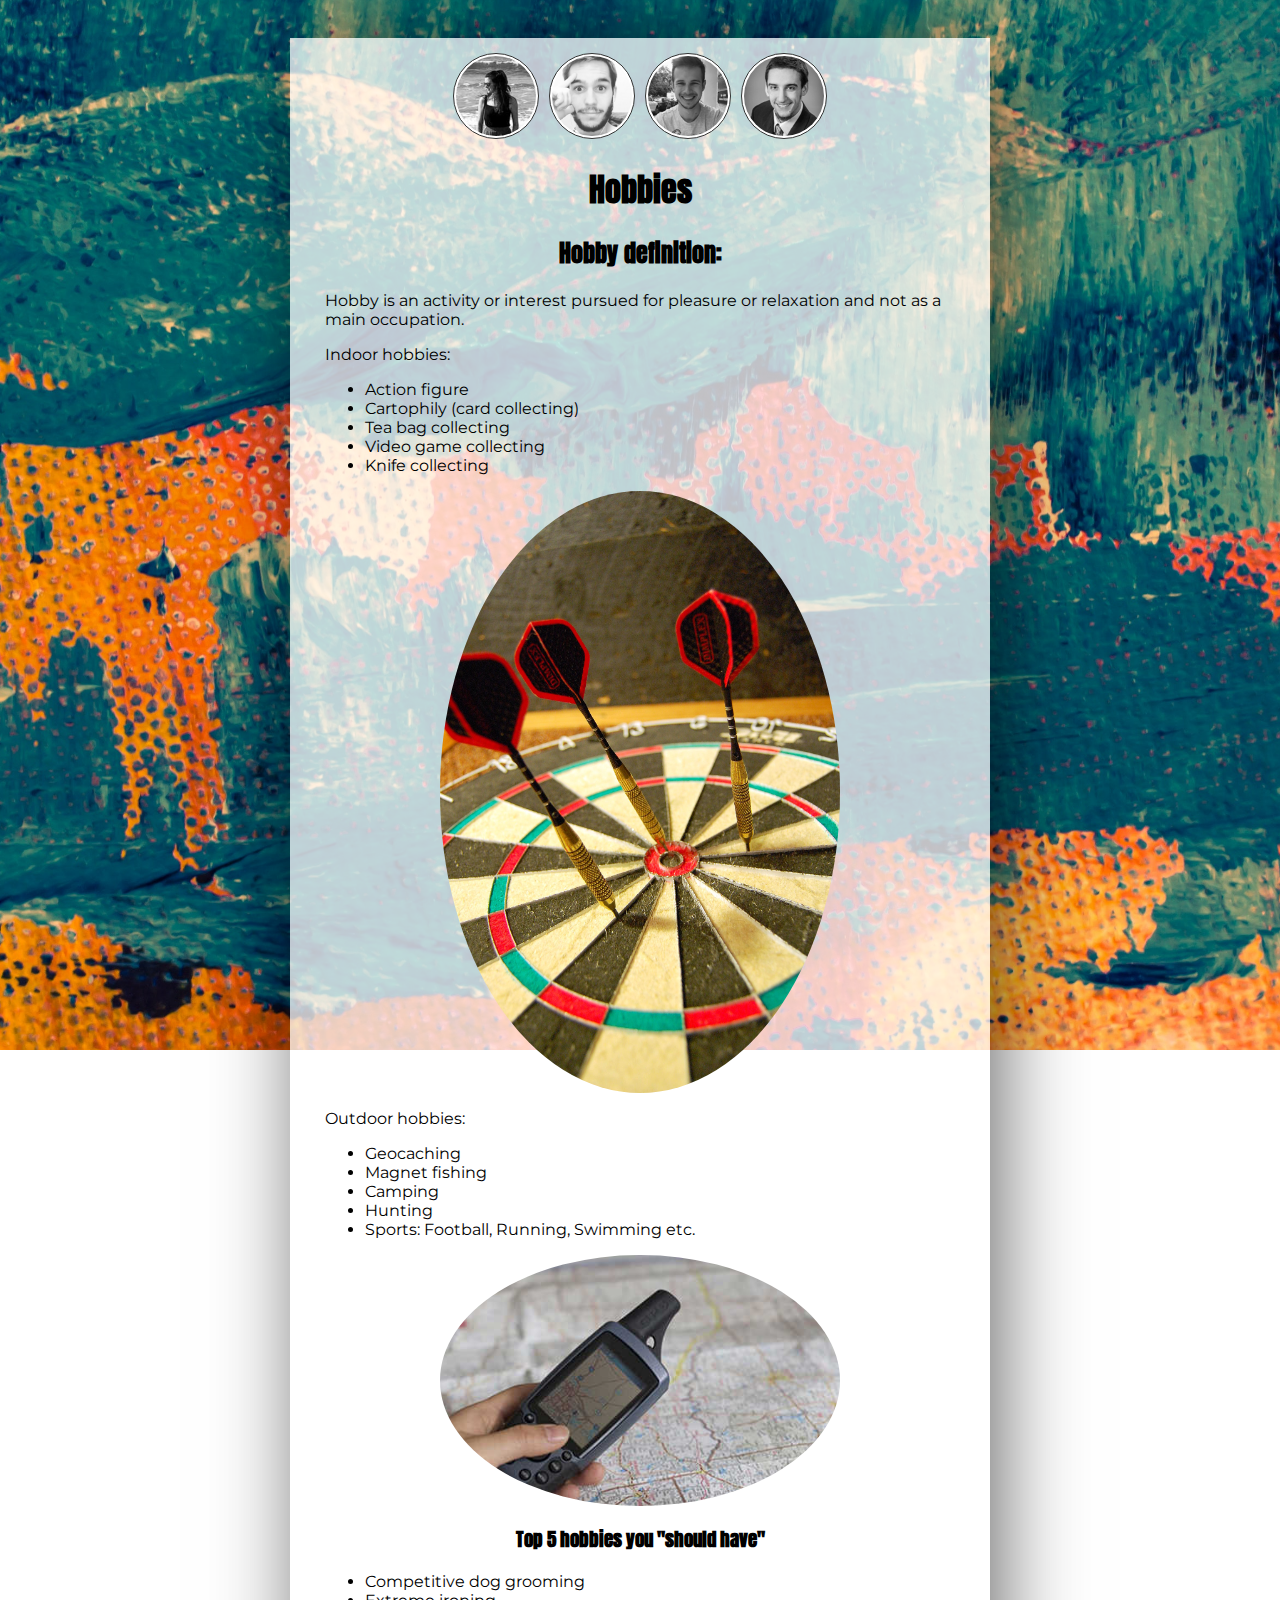
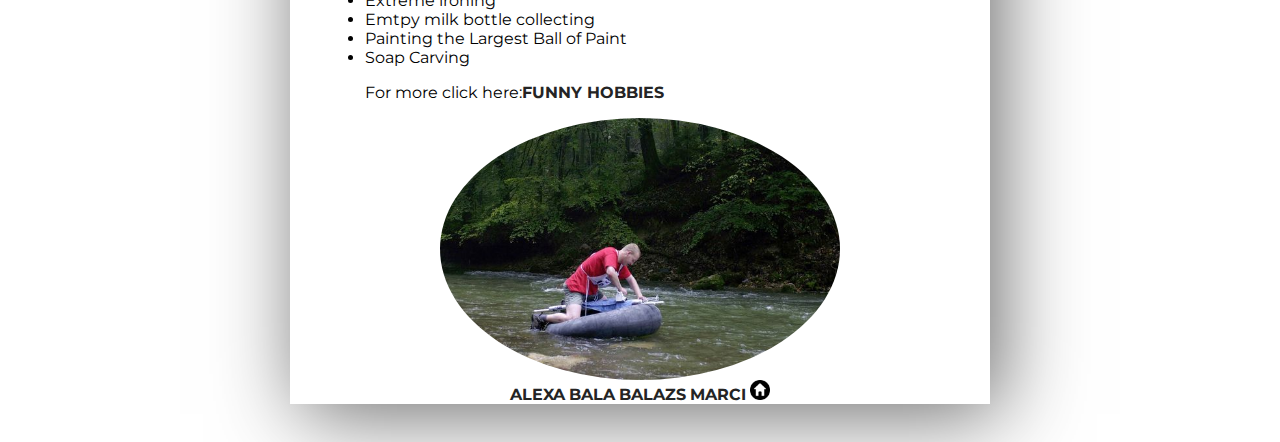
<file: index.html>
<!DOCTYPE html>
<html lang="en">
<head>
    <meta charset="UTF-8">
    <meta name="viewport" content="width=device-width, initial-scale=1.0">
    <meta http-equiv="X-UA-Compatible" content="ie=edge">
    <title>Hobbies</title>
    <link rel="stylesheet" href="main.css">
    <link href='https://fonts.googleapis.com/css?family=Montserrat' rel='stylesheet'>
    <link href='https://fonts.googleapis.com/css?family=Anton' rel='stylesheet'>
</head>
<body>
    <div class="hatter">
        <div class="menu">
        <a href="alexa.html" class="btn"><img src="Images/ikon_alexa.png" class="profile-image"></a>
        <a href="bala.html" class="btn"><img src="Images/ikon_bala.png" class="profile-image"></a>
        <a href="balazs.html" class="btn"><img src="Images/ikon_balazs.png" class="profile-image"></a>
        <a href="marci.html" class="btn"><img src="Images/ikon_marci.png" class="profile-image"></a>
    </div>
<h1>Hobbies</h1>
<h2>Hobby definition:</h2>
<p>Hobby is an activity or interest pursued for pleasure or relaxation and not as a main occupation.</p>

<p>Indoor hobbies:
    <ul>
        <li>Action figure </li>
        <li>Cartophily (card collecting)</li>
        <li>Tea bag collecting</li>
        <li> Video game collecting</li>
        <li> Knife collecting</li>
    </ul>   
    <img class = "photos" src="Images/Darts_in_a_dartboard.jpg">

<p>Outdoor hobbies:</p>
    <ul>
        <li> Geocaching </li>
        <li> Magnet fishing</li>
        <li> Camping</li>
        <li> Hunting</li>
        <li> Sports: Football, Running, Swimming etc.</li></p>
    </ul>
    <img class = "photos" src="Images/geocaching.jpg">
   
<h3>Top 5 hobbies you "should have"
</h3>
<ul>
    <li>Competitive dog grooming</li>
    <li>Extreme ironing</li>
    <li>Emtpy milk bottle collecting</li>
    <li>Painting the Largest Ball of Paint</li>
    <li>Soap Carving</li>
<p>For more click here:<a href="https://www.mirror.co.uk/news/weird-news/15-strange-hobbies-around-world-7345374">Funny Hobbies</a> </p>
</ul>
<img class = "photos" src="Images/Extreme-ironing.jpg">   


<footer>
        <a href="alexa.html">Alexa</a>
        <a href="bala.html">Bala</a>
        <a href="balazs.html">Balazs</a>
        <a href="marci.html">Marci</a>
        <a href="index.html"> <img class ="icon" src="Images/Circular_House-512.png"></a>
</footer>
    
</div>
</body>
</html>
</file>
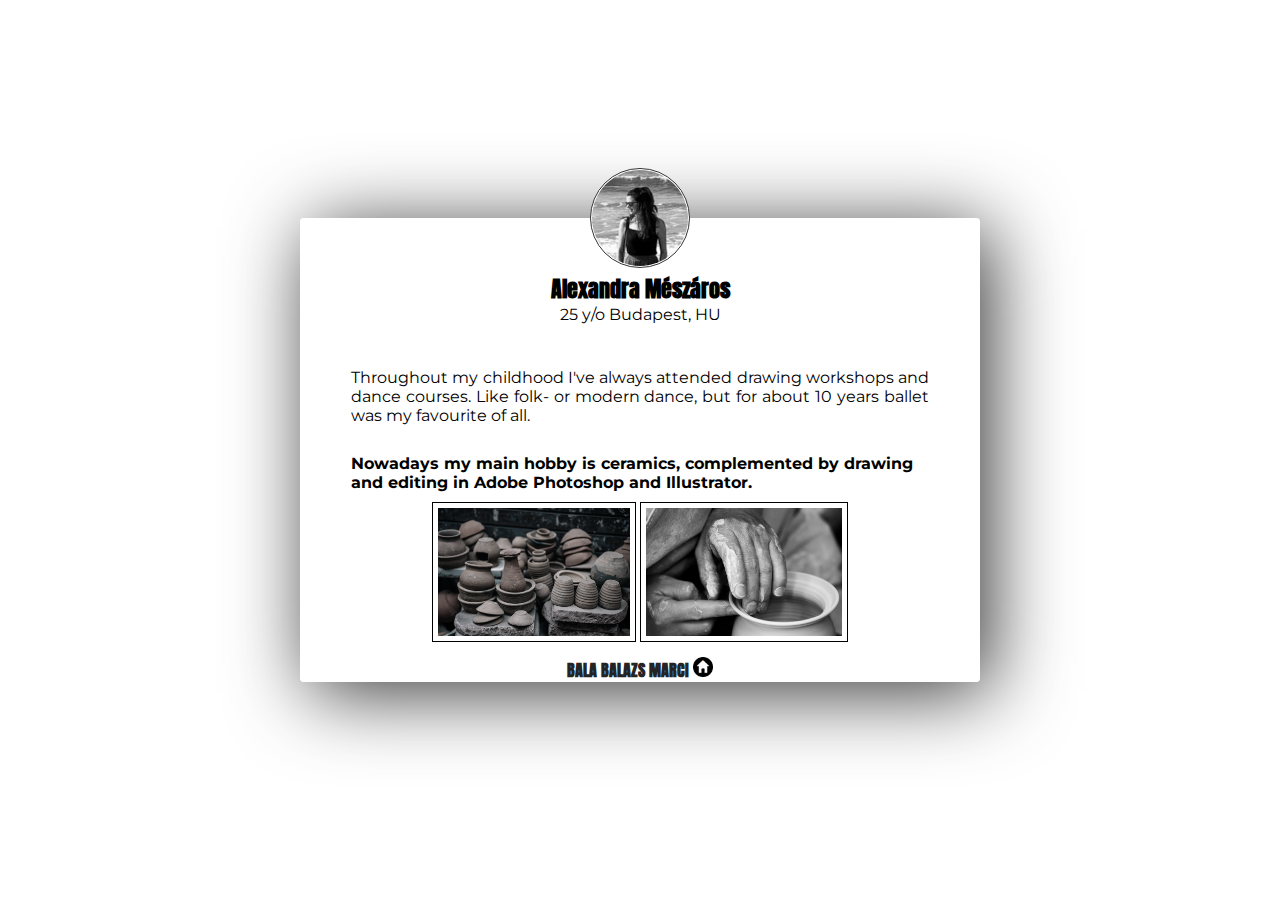
<file: alexa.html>
<!DOCTYPE html>
<html lang="en">
<head>
    <meta charset="UTF-8">
    <meta name="viewport" content="width=device-width, initial-scale=1.0">
    <meta http-equiv="X-UA-Compatible" content="ie=edge">
    <title>Alexa</title>
    <link rel="stylesheet" href="alexa.css">
    <link href='https://fonts.googleapis.com/css?family=Montserrat' rel='stylesheet'>
    <link href='https://fonts.googleapis.com/css?family=Anton' rel='stylesheet'>
    <link rel="stylesheet" href="https://use.fontawesome.com/releases/v5.4.1/css/all.css" integrity="sha384-5sAR7xN1Nv6T6+dT2mhtzEpVJvfS3NScPQTrOxhwjIuvcA67KV2R5Jz6kr4abQsz" crossorigin="anonymous">
</head>
<body>
    <div class="profile-card">
        <div class="head">
            <div class="profile-image">
                <img src="Images/ikon_alexa.png" alt="Profile photo" class="profile">
            </div>
            <div class="name-headline">
                <h1>Alexandra Mészáros</h1>
                <p>25 y/o <i class="fa fa-map-marker"></i> Budapest, HU</p>
            </div>
        </div>
        <div class="content">
            <p class="about">Throughout my childhood I've always attended drawing workshops and 
                dance courses. Like folk- or modern dance, but for about 10 years ballet was my
                favourite of all.</p>
            <p class="about"></p><b>Nowadays my main hobby is ceramics, complemented by drawing and editing in 
                    Adobe Photoshop and Illustrator.</b></p>
            <div class="clay">
              <a target="_blank" href="Images/clay.jpg">
                  <img src="Images/clay.jpg" alt="clay" class="pottery">
              </a>
              <a target="_blank" href="Images/clay2.jpg">
                  <img src="Images/clay2.jpg" alt="clay" class="pottery">
              </a>  
            </div>
        </div>
        <footer>
            <a href="bala.html">Bala</a>
            <a href="balazs.html">Balazs</a>
            <a href="marci.html">Marci</a>
            <a href="index.html"> <img class ="icon" src="Images/Circular_House-512.png"></a>
        </footer>
    </div>

    
</body>
</html>
</file>
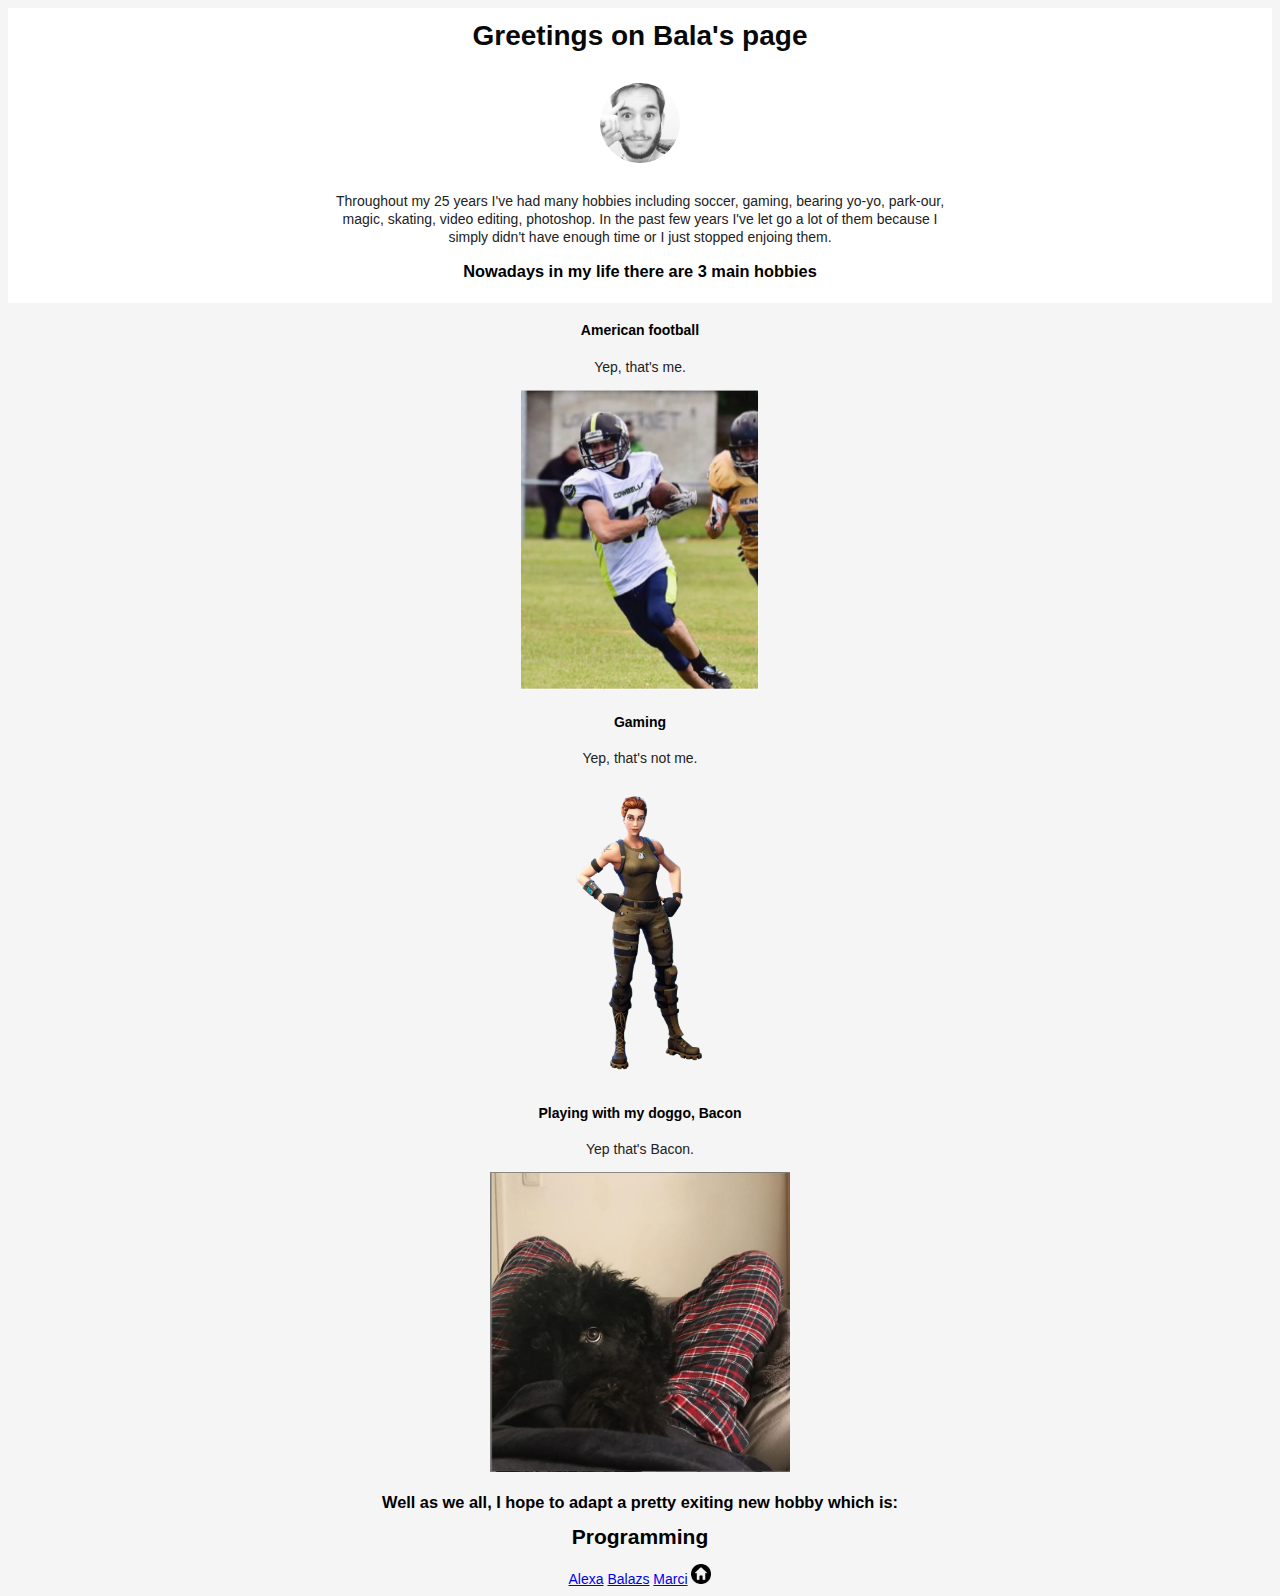
<file: bala.html>
<!DOCTYPE html>
<html lang="en">
<head>
    <meta charset="UTF-8">
    <meta name="viewport" content="width=device-width, initial-scale=1.0">
    <meta http-equiv="X-UA-Compatible" content="ie=edge">
    <title>Bala aloldala</title>
    <link rel="stylesheet" href="bala.css">
</head>
<body>
<div id="greetings">   
<h1>Greetings on Bala's page
    <p></p>
<a class="profkep"><img src="Images/ikon_bala.png" class="profile-image"></a></h1>
<p id = "intro">Throughout my 25 years I've had many hobbies including soccer, gaming, bearing yo-yo, park-our, magic, skating, video editing, photoshop.
In the past few years I've let go a lot of them because I simply didn't have enough time or I just stopped enjoing them.</p>
<h3 id = "intro">Nowadays in my life there are 3 main hobbies</h3>
</div>
<div class ="hobby_list">
    <h4>American football</h4>
    <p>Yep, that's me.</p>
    <img class="Fenykep" src="Images/bala_kep1.PNG">
    <h4>Gaming</h4>
    <p>Yep, that's not me.</p>
    <img class ="Fenykep" src="Images/fortnite.png">
    <h4>Playing with my doggo, Bacon</h4>
    <p>Yep that's Bacon.</p>
    <img class="Fenykep" src="Images/bacon.jpg">
</div>
<h3>Well as we all, I hope to adapt a pretty exiting new hobby which is:</h3>
<h2> Programming</h2>

    <footer>
            <a class="link" href="alexa.html">Alexa</a>
            <a class="link" href="balazs.html">Balazs</a>
            <a class="link" href="marci.html">Marci</a>
            <a href="index.html"> <img class ="icon" src="Images/Circular_House-512.png" width="20", height="20"></a>
    </footer> 
</body>
</html>
</file>
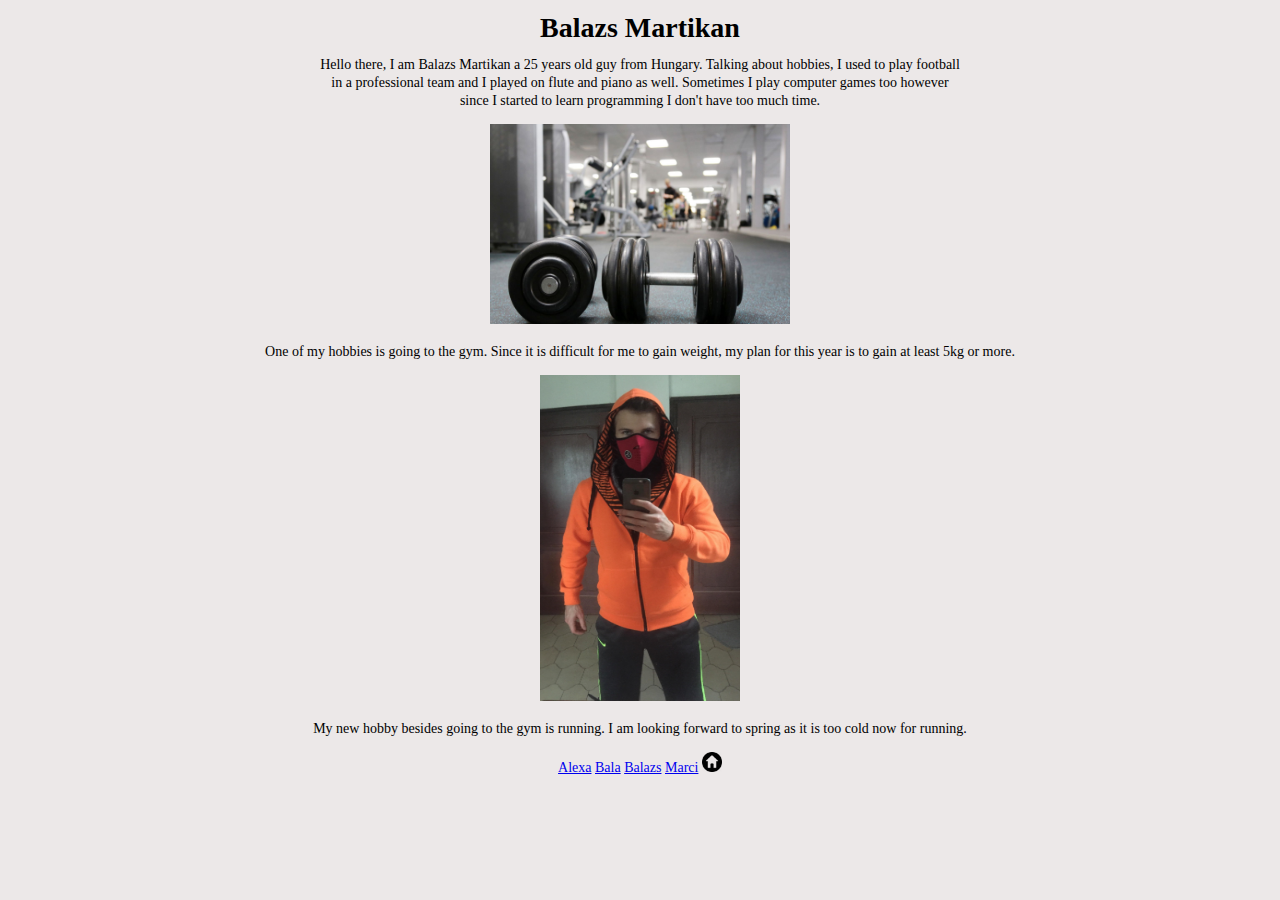
<file: balazs.html>
<!DOCTYPE html>
<html lang="en">
<head>
    <meta charset="UTF-8">
    <meta name="viewport" content="width=device-width, initial-scale=1.0">
    <meta http-equiv="X-UA-Compatible" content="ie=edge">
    <title>Balazs's secret life</title>
    <link rel="stylesheet" href="balazs.css">

</head>
<body>
    <h1>Balazs Martikan</h1>
   
    <p id="intro">Hello there, I am Balazs Martikan a 25 years old guy from Hungary. Talking about hobbies, I used to play football in a professional team 
        and I played on flute and piano as well. Sometimes I play computer games too however since I started to learn programming I don't have too much time.  </p>
    <div class="hobbies">
    <img class= "pictures" src="Images/gym.jpg" alt="gym" height="200" width="300">

    <p id="p">One of my hobbies is going to the gym. Since it is difficult for me to gain weight, my plan for this year is to gain at least 5kg or more.</p>
    <img class= "pictures" src="Images/futas.jpg" alt="futas" height="326" width="200">
    <p id="p">My new hobby besides going to the gym is running. I am looking forward to spring as it is too cold now for running. </p>
    </div>
    <footer class= "footer">
            <a href="alexa.html">Alexa</a>
            <a href="bala.html">Bala</a>
            <a href="balazs.html">Balazs</a>
            <a href="marci.html">Marci</a>
            <a href="index.html"> <img class ="icon" src="Images/Circular_House-512.png"></a>
    </footer>
</body>
</html>
</file>
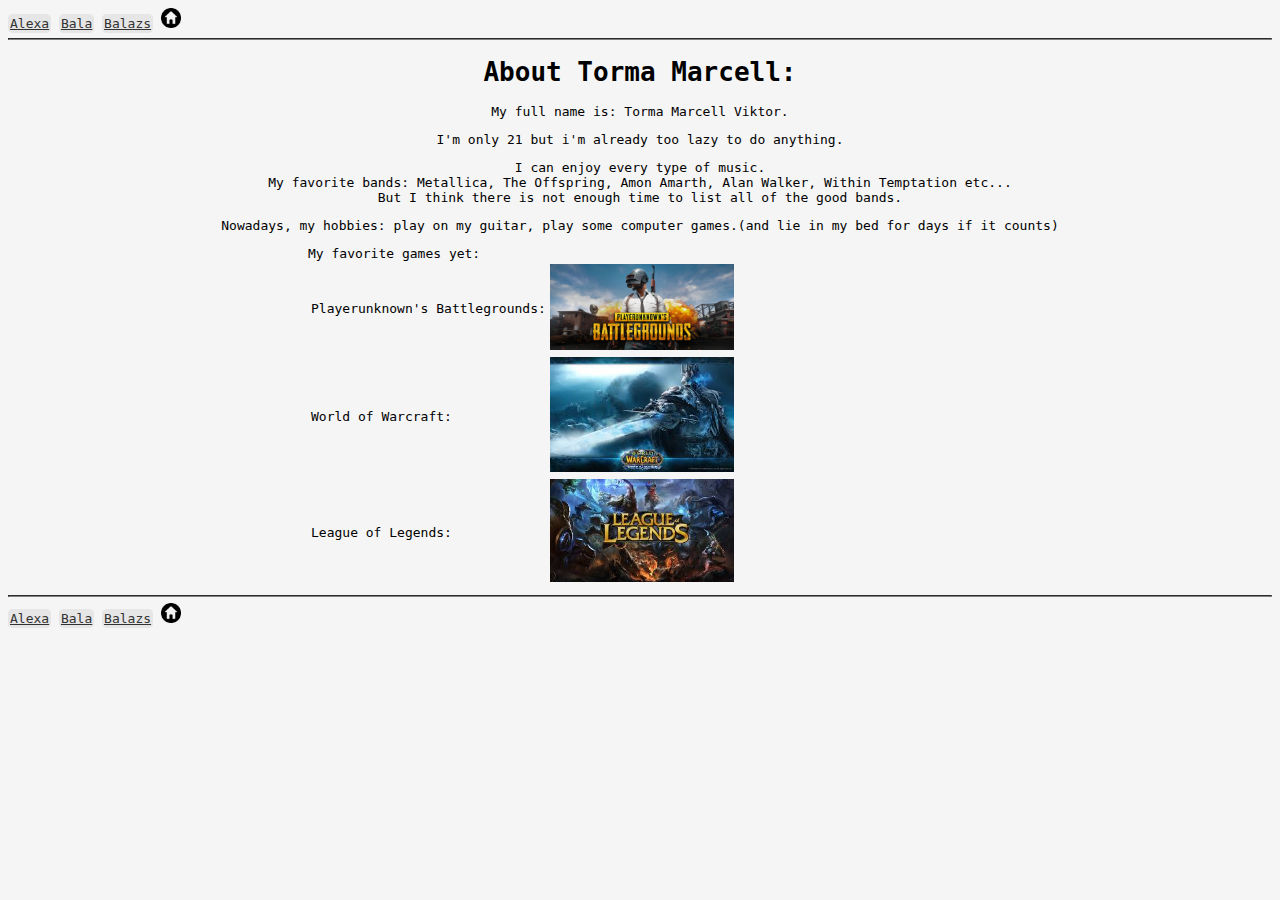
<file: marci.html>
<!DOCTYPE html>
<html lang="en">
<head>
    <meta charset="UTF-8">
    <meta name="viewport" content="width=device-width, initial-scale=1.0">
    <meta http-equiv="X-UA-Compatible" content="ie=edge">
    <title>Torma Marcell</title>
    <link rel="stylesheet" href="marci.css">
</head>
<body>
        <div>
                <a href="alexa.html" class="btn">Alexa</a>
                <a href="bala.html" class="btn">Bala</a>
                <a href="balazs.html" class="btn">Balazs</a>
                <a href="index.html"> <img class="icon" src="Images/Circular_House-512.png"></a>
        </div>
    <hr class="hr">
    <h1 class="center"> About Torma Marcell:</h1>
    <p>My full name is: Torma Marcell Viktor.</p>
    <p>I'm only 21 but i'm already too lazy to do anything.</p>
    <p>I can enjoy every type of music.<br> My favorite bands: Metallica, The Offspring, Amon Amarth, Alan Walker, Within Temptation etc...<br>
    But I think there is not enough time to list all of the good bands.</p>

    <p>Nowadays, my hobbies: play on my guitar, play some computer games.(and lie in my bed for days if it counts)</p>
        <table>
            <caption>My favorite games yet:</caption>
            <tr>
                <td>Playerunknown's Battlegrounds:</td>
                <td><a href="https://www.pubg.com/"> <img  src="Images/pubg.jpg"></a></td>
            </tr>
            <tr>
                <td>World of Warcraft:</td>
                <td><a href="https://worldofwarcraft.com/en-us/"> <img  src="Images/wow_wotlk.jpg"></a></td>
            </tr>
            <tr>
                <td>League of Legends:</td>
                <td><img src="Images/lol.jpg"></td>
            </tr>
        </table>
        <hr class="hr">
    <footer>
        <a href="alexa.html" class="btn">Alexa</a>
        <a href="bala.html" class="btn">Bala</a>
        <a href="balazs.html" class="btn">Balazs</a>
        <a href="index.html"> <img class ="icon" src="Images/Circular_House-512.png"></a>
    </footer>
</body>
</html>
</file>
<file: main.css>
body {
    max-width: 700px;
    margin: auto;
    background-image: url("Images/art.jpg");
    background-repeat: no-repeat;
    background-size: 1800px auto;
    background-attachment: fixed;
    background-position: center;
    font-family: 'Montserrat';
    padding: 3% 5%;
  }

h1, h2, h3 {
    text-align: center;
    font-family: 'Anton';
}

.hatter {
    background-color: rgba(255, 255, 255, 0.75);
    box-shadow: rgba(0, 0, 0, 0.589) 10px 10px 80px;
    padding: 0% 5%;
}
.photos {
    width: 400px;
    height: auto;
    border-radius: 50%;
    display: block;
    margin-left: auto;
    margin-right: auto;
}

.menu {
    text-align: center;
}
.icon {
    width :20px;
    height :20px;
}

.profile-image {
    width :80px;
    height :80px;
    border-radius: 50%;
    filter: grayscale(100%);
    transition: all 0.5s ease-in-out;
    border: 1px solid #333333;
    padding: 2px;
    margin-top: 15px;
    margin-left: 3px;
    margin-right: 3px;
    background-color: #fff;
}
  
.profile-image:hover {
    transform: scale(1.1);
    filter: grayscale(20%);
  }

  a {
    text-decoration: none;
    color: #242424;
    text-transform: uppercase;
    font-weight: bold;
    text-align: center;
  }

  a:hover {
    color: rgb(70, 69, 69)
  }

footer {
    text-align: center;
}
</file>
<file: alexa.css>
* {
    margin: 0;
    padding: 0;
    box-sizing: border-box;
    font-size: 100%;
  }
  
.profile-card {
    width: 680px;
    max-width: calc(100vw - 10px);
  }
  
body {
    display: flex;
    justify-content: center;
    align-items: center;
    font-family: 'Montserrat';
    height: 100vh;
  }
  
.head, .links {
    text-align: center;
}
  
.head, .content {
    width: 95%;
    margin: 0 auto;
}
  
.profile-image {
    margin-top: -50px;
}

.profile {
    width: 100px;
    height: 100px;
    border-radius: 50%;
    filter: grayscale(100%);
    padding: 1px;
    background-color: #fff;
    border: 1px solid #333;
    transition: all 0.5s ease-in-out;
}

.profile:hover {
    transform: scale(1.1);
    filter: grayscale(20%);
}

.clay {
  text-align: center;
  padding-top: 10px;
}

.pottery {
  height: 140px;
  width: auto;
  border: 1px solid rgb(0, 0, 0);
  padding: 5px;
  filter: grayscale(80%);
}

.pottery:hover {
    box-shadow: 0 0 2px 1px #997e29;
    filter: grayscale(20%);
}
  
.head, .about {
    margin-bottom: 5%;
}
  
.content {
    padding: 10px 5%;
}
  
body {
    background: url('https://i.imgur.com/hFGLKT6.jpg') no-repeat center center fixed;
    background-size: cover;
}
  
.profile-card {
    background-color: rgba(255, 255, 255, 0.63);
    border-radius: 4px;
    box-shadow: hsla(0, 0%, 0%, .8) 10px 10px 80px;
}
  
h1, h2 {
    font-family: 'Anton';
}

h1 {
    font-size: 22px;
}

h2 {
    font-size: 18px;
}
  
.about {
    font-size: 16px;
    text-align: justify;
}

.icon {
    width :20px;
    height :20px;
}

a {
    text-decoration: none;
    color: #242424;
    text-transform: uppercase;
    font-weight: bold;
    text-align: center;
    font-family: 'Anton';
}

a:hover {
    color: #997e29;
}

footer {
    text-align: center;
}
</file>
<file: bala.css>
body {
    font-family: -apple-system,BlinkMacSystemFont,"Segoe UI",Roboto,Helvetica,Arial,sans-serif;
    font-size: 14px;
    line-height: 18px;
    background-color: whitesmoke;
    text-align: center;
}

#intro {
    text-align: center;
    margin-left: 22em;
    margin-right: 22em;
}
.hr {
    border-color: gray;
    margin-block-start: 0em;
    margin-block-end: 0em;
}
p {
    color: rgb(34, 34, 34);
    font-family: -apple-system,BlinkMacSystemFont,"Segoe UI",Roboto,Helvetica,Arial,sans-serif;
    margin-block-end: 1em;
    margin-inline-start: 0px;
    margin-inline-end: 0px;
}
h1 {
    color: rgb(8, 8, 8);
    font-family: -apple-system,BlinkMacSystemFont,"Segoe UI",Roboto,Helvetica,Arial,sans-serif;
    text-align: center;
}

.Fenykep{
    height: 300px;
    text-align: center;
}

#greetings{
    padding-top: 0.01pc;
    padding-right: 1%;
    padding-bottom: 0.5%;
    padding-left: 1%;
    background-color: white
}

.profile-image {
    width :80px;
    height :80px;
    border-radius: 50%;
    filter: grayscale(100%);
    transition: all 0.5s ease-in-out;
    border: 1px solid #fff;
    padding: 3px;
    margin: 6px;
    text-align: center;
}

.hobby_list{
    display:inline-block;
        }
</file>
<file: balazs.css>
body {
 font-size: 14px;
 line-height: 18px;
 background-color: rgb(236, 232, 232);
 text-align: center;
}

p {
 text-align: center; 
margin-block-end: 1em;
margin-inline-start: 0px;
margin-inline-end: 0px;

}
#intro{
    text-align: center;
    margin-left: 22em;
    margin-right: 22em;
}
#pictures{
        height: 300px;
        text-align: center;
        display: block;
        margin-left: auto;
        margin-right: auto;

}
#hobbies {
    display:inline-block;
    text-align: center;
}
.icon {
    width :20px;
    height :20px;
</file>
<file: marci.css>
body {
    background-color: whitesmoke;
    color: black;
    font-family: monospace;
}
.btn {
    border: 2px solid rgb(230, 230, 230);
    border-radius: 5px;
    color: rgb(51, 51, 51);
    background-color: rgb(230, 230, 230);
}
.hr {
    border-color: gray;
}
p {
    color: black;
    text-align: center;
}
h1 {
    color: black;
    text-align: center;
}
.icon {
    width :20px;
    height :20px;
}
img {
    width: 40%;
    height: auto;
}
caption {
    text-align: left;
}
table {
    margin-left: 300px;
}
</file>
